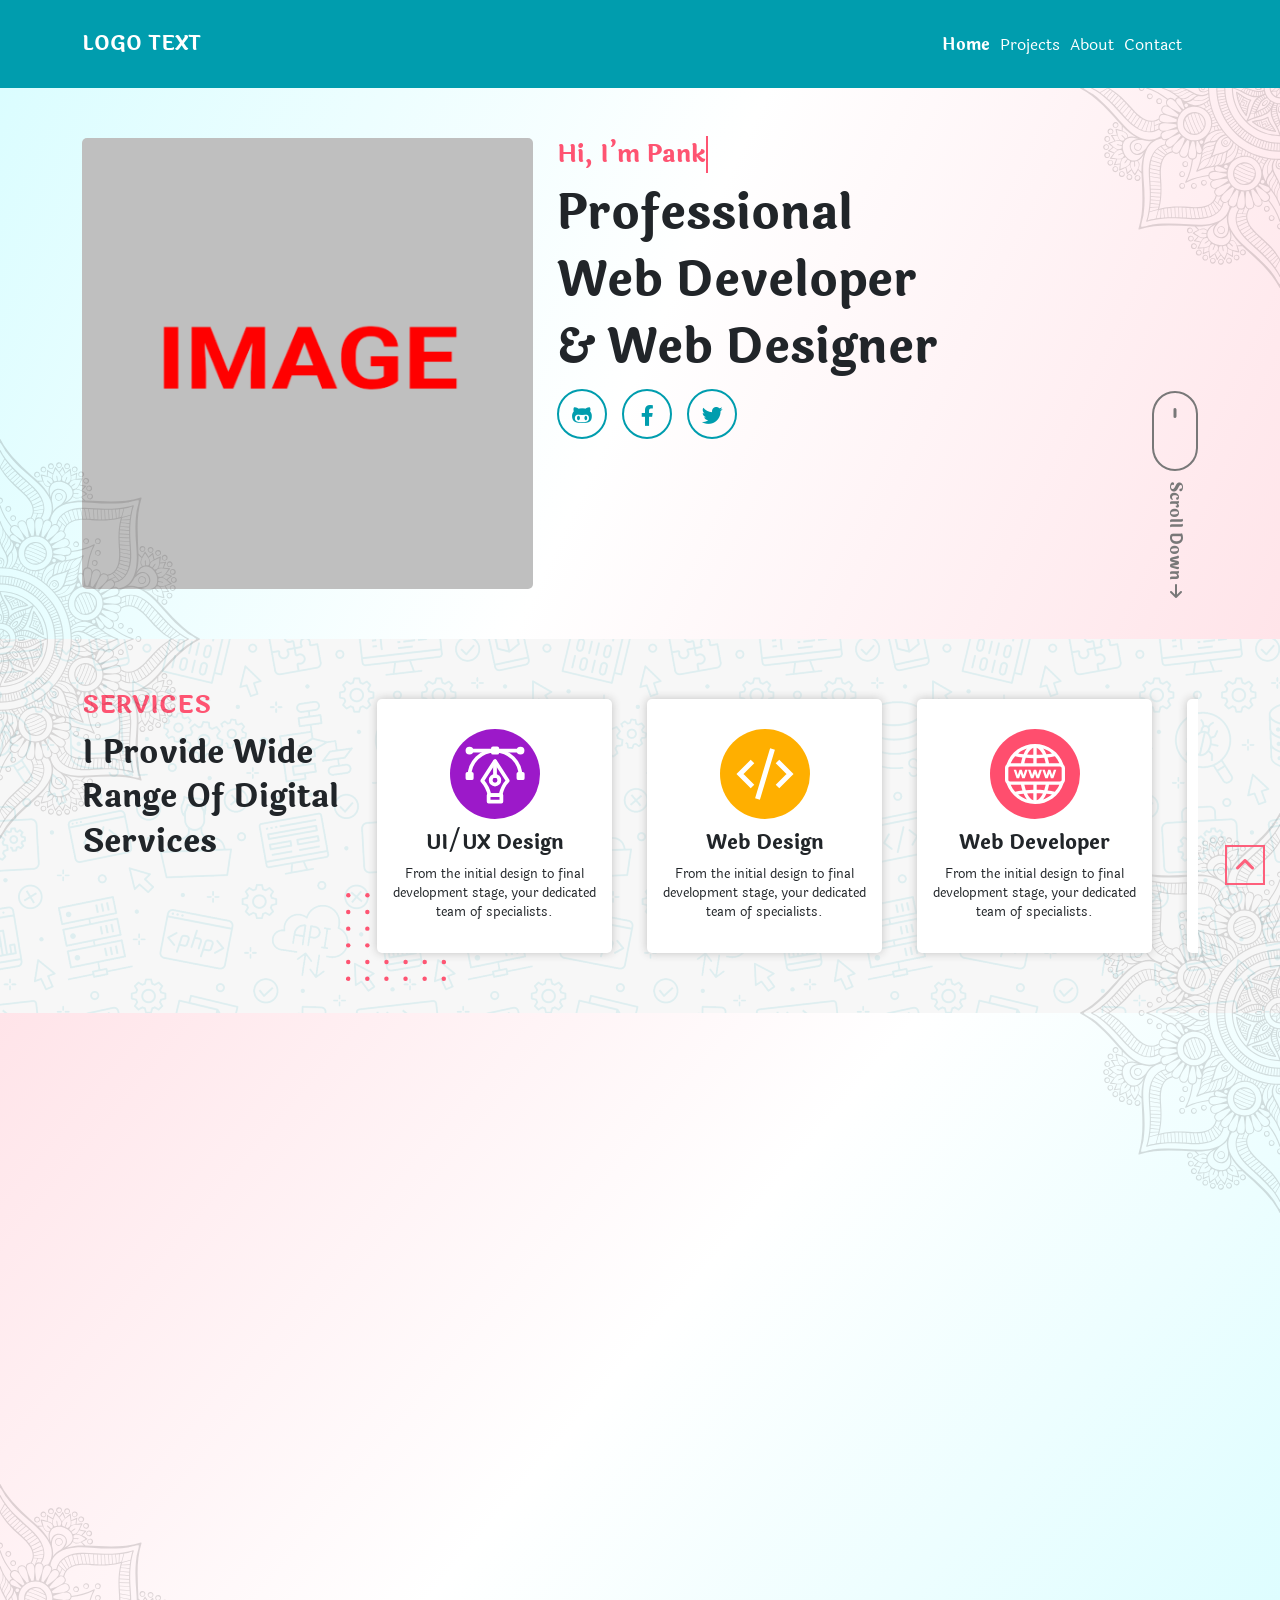
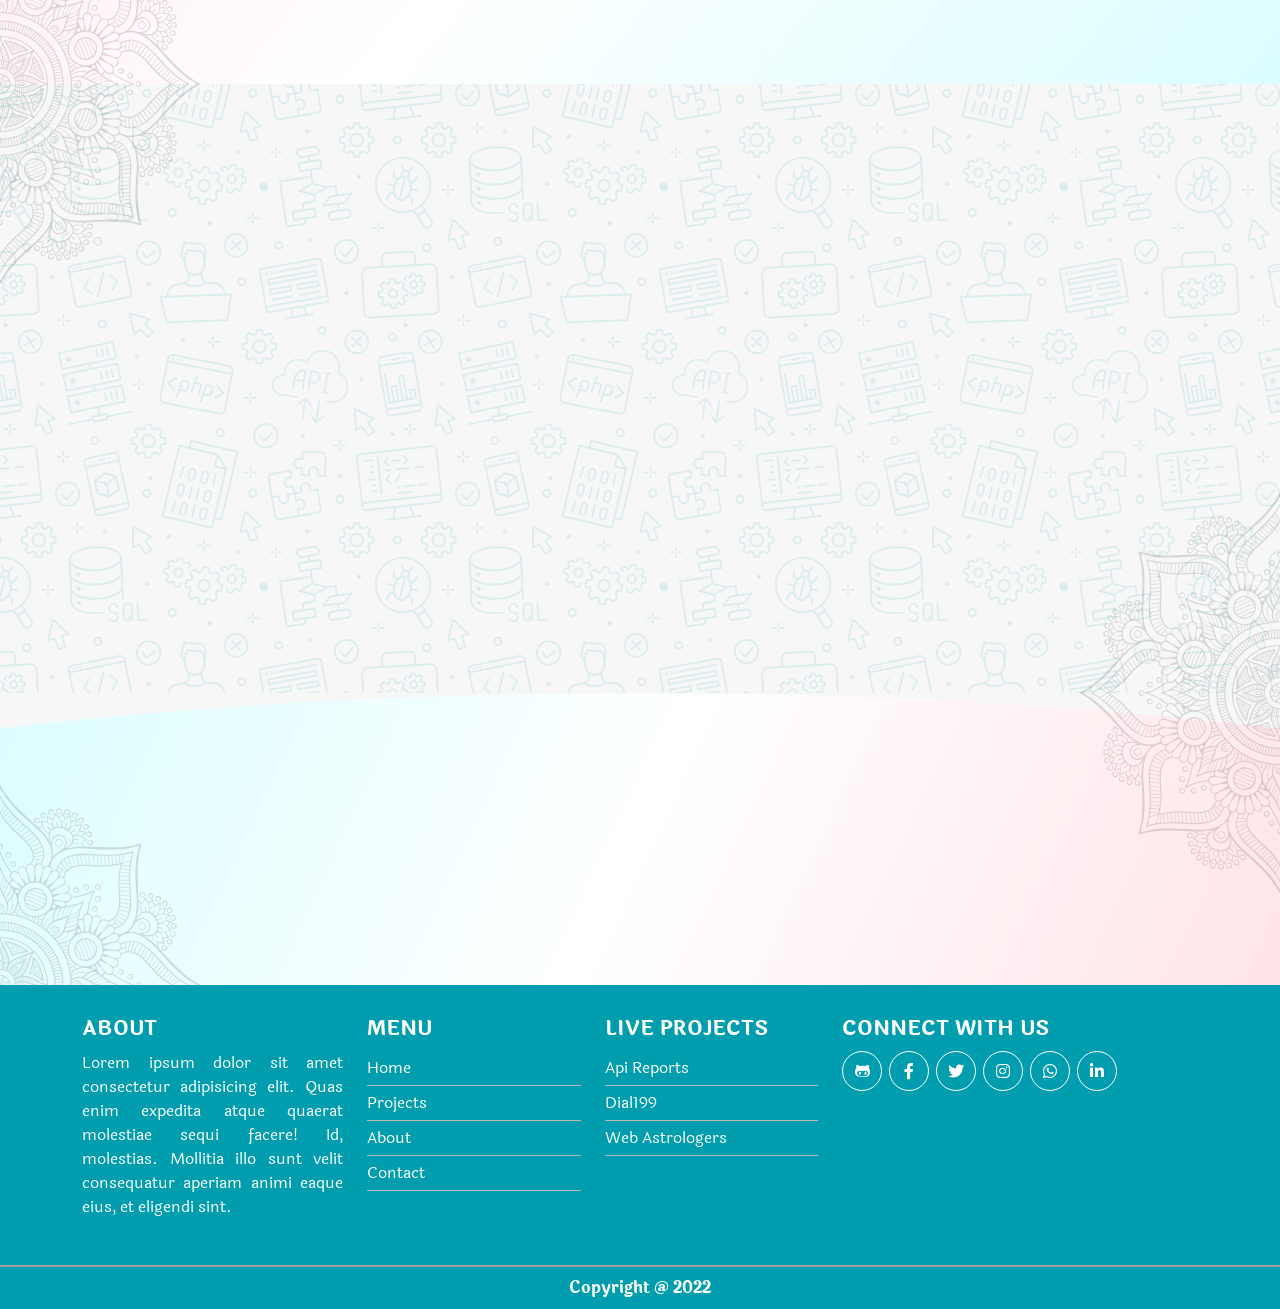
<file: index.html>
<!DOCTYPE html><html lang="en"><head><meta http-equiv="Content-Type" content="text/html; charset=utf-8" /><meta charset="UTF-8"><meta name="viewport" content="width=device-width, initial-scale=1.0, shrink-to-fit=no" /><title>Pankaj Kumar Tanwar | Portfolio</title><meta name="description" content="Professional PHP Developer and Web Designer." /><meta name="keywords" content="pankaj kumar tanwar, pankaj kumar, pankaj Portfolio, pankaj kumar Portfolio" /><meta name="robots" content="index, follow" /><meta name="language" content="en"><meta name="reply-to" content="pankajku94@gmail.com"><meta name="url" content="https://pankajku94.github.io/my-portfolio.github.io/"><meta name="identifier-URL" content="https://pankajku94.github.io/my-portfolio.github.io/"><link rel="alternate" href="https://pankajku94.github.io/my-portfolio.github.io/" hreflang="en-in" /><meta name="coverage" content="Worldwide"><meta name="distribution" content="Global"><meta name="rating" content="General"><meta name="googlebot" content="index, follow, max-snippet:-1, max-image-preview:large, max-video-preview:-1" /><meta name="bingbot" content="index, follow, max-snippet:-1, max-image-preview:large, max-video-preview:-1" /><link rel="author" href="pankajku94" title="Pankaj Kumar Tanwar | Portfolio" /><link href="https://pankajku94.github.io/my-portfolio.github.io/" rel="publisher" /><link id="canonical" rel="canonical" href="https://pankajku94.github.io/my-portfolio.github.io/" /><meta name="theme-color" content="#009DAE" /><meta name="copyright" content="https://pankajku94.github.io/my-portfolio.github.io/" /><meta property="og:title" content="Pankaj Kumar Tanwar | Portfolio" /><meta property="og:locale" content="en_US" /><meta property="og:site_name" content="Pankaj Kumar Tanwar | Portfolio" /><meta property="og:url" content="https://pankajku94.github.io/my-portfolio.github.io/" /><meta property="og:description" content="Professional PHP Developer and Web Designer." /><meta property="og:keywords" content="pankaj kumar tanwar, pankaj kumar, pankaj Portfolio, pankaj kumar Portfolio" /><meta property="og:type" content="website" /><meta name="og:email" content="pankajku94@gmail.com" /><meta name="og:phone_number" content="+91-7503794647" /><meta property="og:image" content="./assets/img/favicon/android-icon-512x512.png" /><meta name="DC.title" content="Pankaj Kumar Tanwar | Portfolio" /><meta name="geo.region" content="IN-DL" /><meta name="geo.placename" content="Dwarka Sec - 22" /><meta name="geo.position" content="28.5571;77.0673" /><meta name="ICBM" content="28.5571;77.0673" /><link rel='dns-prefetch' href='https://pankajku94.github.io/my-portfolio.github.io/' /><meta name="twitter:image" content="./assets/img/favicon/android-icon-512x512.png" /><meta name="twitter:card" content="summary_large_image" /><meta name="twitter:site" content="@pankajku94" /><meta name="twitter:creator" content="@pankajku94" /><meta name="twitter:title" content="@pankajku94" /><meta name="twitter:description" content="Professional PHP Developer and Web Designer." /><link rel="icon" href="./assets/img/favicon/favicon.ico" type="image/x-icon"><link rel="apple-touch-icon" sizes="57x57" href="./assets/img/favicon/apple-icon-57x57.png"><link rel="apple-touch-icon" sizes="60x60" href="./assets/img/favicon/apple-icon-60x60.png"><link rel="apple-touch-icon" sizes="72x72" href="./assets/img/favicon/apple-icon-72x72.png"><link rel="apple-touch-icon" sizes="76x76" href="./assets/img/favicon/apple-icon-76x76.png"><link rel="apple-touch-icon" sizes="114x114" href="./assets/img/favicon/apple-icon-114x114.png"><link rel="apple-touch-icon" sizes="120x120" href="./assets/img/favicon/apple-icon-120x120.png"><link rel="apple-touch-icon" sizes="144x144" href="./assets/img/favicon/apple-icon-144x144.png"><link rel="apple-touch-icon" sizes="152x152" href="./assets/img/favicon/apple-icon-152x152.png"><link rel="apple-touch-icon" sizes="180x180" href="./assets/img/favicon/apple-icon-180x180.png"><link rel="icon" type="image/png" sizes="192x192" href="./assets/img/favicon/android-icon-192x192.png"><link rel="icon" type="image/png" sizes="32x32" href="./assets/img/favicon/favicon-32x32.png"><link rel="icon" type="image/png" sizes="96x96" href="./assets/img/favicon/favicon-96x96.png"><link rel="icon" type="image/png" sizes="16x16" href="./assets/img/favicon/favicon-16x16.png"><link rel="manifest" href="./assets/img/favicon/manifest.json"><meta name="msapplication-TileColor" content="#009DAE"><meta name="msapplication-TileImage" content="./assets/img/favicon/ms-icon-144x144.png"><link rel="stylesheet" href="./assets/plugin/bootstrap/bootstrap.min.css"><link rel="stylesheet" href="./assets/plugin/fontawesome/css/all.min.css"><link rel="stylesheet" href="./assets/plugin/lightbox/css/lightbox.min.css"><link rel="stylesheet" href="./assets/plugin/aos/aos.css"><link rel="stylesheet" href="./assets/plugin/hover/hover-min.css"><link rel="stylesheet" href="./assets/plugin/swiper/swiper-bundle.min.css"><link rel="stylesheet" href="./assets/css/style.css"><script src="./assets/js/jquery-3.6.0.min.js"></script><script type="application/ld+json">{ "@context": "https://schema.org/", "@type": "Person", "name": "Pankaj Kumar Tanwar", "url": "https://pankajku94.github.io/my-portfolio.github.io/", "image": "PICTURE_LINK", "sameAs": ["https://www.facebook.com/aadiku94", "https://twitter.com/pankajku94", "https://www.instagram.com/pankajku94/", "https://www.linkedin.com/in/pankajku94/", "https://github.com/pankajku94", "https://pankajku94.github.io/my-portfolio.github.io/" ], "jobTitle": "PHP Developer", "worksFor":{ "@type": "Organization", "name": "DIVINE MESSENGER PVT LTD"}} </script></head><body><header><div class="header"><div class="container"><div class="content"><div class="logo-cntr"><a href="./" class="link"><h5 class="text">LOGO TEXT</h5></a><div class="menu-toggler mainMenuToggler" id="mainMenuToggler"><span class="toggler"></span></div></div><div class="nav-cntr"><div class="menu-toggler mainMenuToggler" id="mainMenuToggler2"><span class="toggler"></span></i></div><ul class="cnav"><li class="li active"><a href="./" class="link"><span>Home</span></a></li><li class="li"><a href="./projects.html" class="link"><span>Projects</span></a></li><li class="li"><a href="./about.html" class="link"><span>About</span></a></li><li class="li"><a href="./contact.html" class="link"><span>Contact</span></a></li></ul></div></div></div></div></header><section class="homepage"><div class="top-banner"><img data-src="./assets/img/pattern/mandala-1.svg" alt="Mandala" class="lazy-load pk-manadala top-right"><div class="container"><div class="row"><div class="col-md-6 col-xl-5"><div class="img-box" data-aos="flip-up"><img data-src="./assets/img/my/about.png" alt="Image" class="lazy-load img"></div></div><div class="col-md-6 col-xl-7"><div class="details-box" data-aos="flip-down" data-aos-delay="300"><h4 class="t typewrite" data-aos="fade-left" data-aos-delay="600" data-period="2000" data-type='[ "Hi, I’m Pankaj", "I am Web Developer.", "I Love Programming.", "I Love to Develop." ]'><span class="wrap"></span></h4><h1 class="s" data-aos="fade-right" data-aos-delay="900">Professional Web Developer & Web Designer</h1><div class="social-links"><a href="https://github.com/pankajku94" target="_blank" class="link hvr-buzz-out" data-aos="fade-left" data-aos-delay="100" title="GitHub"><i class="fa-brands fa-github-alt"></i></a><a href="https://www.facebook.com/aadiku94" target="_blank" class="link hvr-buzz-out" data-aos="fade-left" data-aos-delay="300" title="Facebook"><i class="fa-brands fa-facebook-f"></i></a><a href="https://twitter.com/pankajku94" target="_blank" class="link hvr-buzz-out" data-aos="fade-left" data-aos-delay="600" title="Twitter"><i class="fa-brands fa-twitter"></i></a></div></div></div></div><a href="#main-serivces-container" class="mouse-icon" data-aos="fade-up"><div class="icon"></div><div class="t">Scroll Down <i class="fa-solid fa-arrow-right"></i></div></a></div><img data-src="./assets/img/pattern/mandala-1.svg" alt="Mandala" class="lazy-load pk-manadala bottom-left"></div><div class="services" id="main-serivces-container"><div class="pb-bg"></div><img data-src="./assets/img/pattern/mandala-1.svg" alt="Mandala" class="lazy-load pk-manadala top-left"><div class="container"><div class="services-cntr row"><div class="col-md-5 col-lg-3"><div class="cntrl-bx" data-aos="fade-right"><h4 class="t">Services</h4><h2 class="s" data-aos="fade-up">I Provide Wide Range Of Digital Services</h2><div class="scroll-nav-bx"><div class="nav left" data-aos="fade-right" data-aos-delay="500"><i class="fa-solid fa-angle-left"></i></div><div class="nav right" data-aos="fade-left" data-aos-delay="1000"><i class="fa-solid fa-angle-right"></i></div></div></div></div><div class="col-md-7 col-lg-9"><div class="all-services"><div class="swiper" id="servicesSlider"><div class="swiper-wrapper" id="allServicesBox"></div></div></div></div></div></div><img data-src="./assets/img/pattern/mandala-1.svg" alt="Mandala" class="lazy-load pk-manadala bottom-right"></div><div class="about"><img data-src="./assets/img/pattern/mandala-1.svg" alt="Mandala" class="lazy-load pk-manadala top-right"><div class="container"><div class="row"><div class="col-md-6 col-xl-6"><div class="det-bx" data-aos="fade-right"><h5 class="t">ABOUT US</h5><h2 class="s">You Can Imagine I Can Do</h2></div></div><div class="col-md-6 col-xl-6"><div class="img-bx" data-aos="fade-left"><div class="img-cntr"><img data-src="./assets/img/my/about.png" alt="About Image" class="lazy-load img"></div></div></div></div><div class="about-me-bx" data-aos="fade-down"><h5 class="t">About Me</h5><p class="d">Lorem ipsum dolor sit amet consectetur adipisicing elit. Voluptates consequatur omnis recusandae quibusdam hic et ratione possimus ullam nobis officia amet sit, consectetur eaque a nemo, ea autem laudantium aliquid?</p></div></div><img data-src="./assets/img/pattern/mandala-1.svg" alt="Mandala" class="lazy-load pk-manadala bottom-left"></div><div class="projects"><div class="pb-bg"></div><img data-src="./assets/img/pattern/mandala-1.svg" alt="Mandala" class="lazy-load pk-manadala top-left"><div class="container"><div class="head"><h4 class="t" data-aos="fade-up">Working Process</h4><h2 class="s" data-aos="fade-down">My Creative Portfolio</h2></div><div class="project"><div class="row" id="projectsRow"></div></div><div data-aos="fade-up"><a href="./projects.html" class="see-more-link">See More <i class="fa-solid fa-arrow-right-long"></i></a></div></div><img data-src="./assets/img/pattern/mandala-1.svg" alt="Mandala" class="lazy-load pk-manadala bottom-right"></div><div class="skills"><img data-src="./assets/img/pattern/mandala-1.svg" alt="Mandala" class="lazy-load pk-manadala top-right"><div class="container"><div class="head"><h4 class="t" data-aos="fade-up">Skills</h4><h2 class="s" data-aos="fade-down">My All Skills</h2></div><div class="all"><div class="c-row" id="allSkills"></div></div></div><img data-src="./assets/img/pattern/mandala-1.svg" alt="Mandala" class="lazy-load pk-manadala bottom-left"></div></section><footer><div class="footer"><div class="links-box"><div class="container"><div class="row"><div class="col-lg-3 col-xl-3"><div class="about-bx"><h5 class="t">About</h5><p class="d">Lorem ipsum dolor sit amet consectetur adipisicing elit. Quas enim expedita atque quaerat molestiae sequi facere! Id, molestias. Mollitia illo sunt velit consequatur aperiam animi eaque eius, et eligendi sint.</p></div></div><div class="col-lg-6 col-xl-5"><div class="row"><div class="col-6"><h5 class="flink-title">Menu</h5><ul class="flink-list"><li class="li"><a href="./" class="link">Home</a></li><li class="li"><a href="./projects.html" class="link">Projects</a></li><li class="li"><a href="./about.html" class="link">About</a></li><li class="li"><a href="./contact.html" class="link">Contact</a></li></ul></div><div class="col-6"><h5 class="flink-title">Live Projects</h5><ul class="flink-list"><li class="li"><a href="https://www.apireports.com/" target="_blank" class="link" aria-label="Api Reports" rel="noreferrer">Api Reports</a></li><li class="li"><a href="https://www.dial199.com/" target="_blank" class="link" aria-label="Dial199" rel="noreferrer">Dial199</a></li><li class="li"><a href="https://www.webastrologers.com/" target="_blank" class="link" aria-label="Web Astrologers" rel="noreferrer">Web Astrologers</a></li></ul></div></div></div><div class="col-lg-3 col-xl-4"><div class="social-box"><h5 class="t">Connect With Us</h5><div class="social-links" id="footerAllSocialLinks"></div></div></div></div></div></div><div class="copyright-box"><div class="container"><h6 class="t">Copyright @ 2022</h6></div></div></div></footer><section class="bottom-goto-top-btn" id="goToTopBtn"><i class="fa-solid fa-angle-up"></i></section><script src="./assets/plugin/aos/aos.js"></script><script src="./assets/plugin/lightbox/js/lightbox.min.js"></script><script src="./assets/plugin/swiper/swiper-bundle.min.js"></script><script src="./assets/plugin/bootstrap/bootstrap.min.js"></script><script src="./assets/js/jquery.lazy.min.js"></script><script src="./assets/js/style.js"></script><script>$(document).ready(function (){ loadServices(); loadProjects(); loadSkills(); loadSocialLinks(); AOS.init(); var swiper=new Swiper("#servicesSlider",{ slidesPerView: "auto", spaceBetween: 15, grabCursor: true, navigation:{ nextEl: ".scroll-nav-bx .nav.right", prevEl: ".scroll-nav-bx .nav.left",},});}); </script></body></html>
</file>
<file: assets/css/style.css>
:root{--theme-color:#FE5472;--secondary-color:#009DAE;--pk-box-shadow:0 0 25px rgb(0 0 0/20%);--pk-border-color:#DEE2E6}@font-face{font-family:'Laila';font-style:normal;font-weight:300;font-display:swap;src:url(../../assets/fonts/Laila-Light-1.woff2) format('woff2');unicode-range:U+0900-097F,U+1CD0-1CF6,U+1CF8-1CF9,U+200C-200D,U+20A8,U+20B9,U+25CC,U+A830-A839,U+A8E0-A8FB}@font-face{font-family:'Laila';font-style:normal;font-weight:300;font-display:swap;src:url(../../assets/fonts/Laila-Light-2.woff2) format('woff2');unicode-range:U+0100-024F,U+0259,U+1E00-1EFF,U+2020,U+20A0-20AB,U+20AD-20CF,U+2113,U+2C60-2C7F,U+A720-A7FF}@font-face{font-family:'Laila';font-style:normal;font-weight:300;font-display:swap;src:url(../../assets/fonts/Laila-Light-3.woff2) format('woff2');unicode-range:U+0000-00FF,U+0131,U+0152-0153,U+02BB-02BC,U+02C6,U+02DA,U+02DC,U+2000-206F,U+2074,U+20AC,U+2122,U+2191,U+2193,U+2212,U+2215,U+FEFF,U+FFFD}@font-face{font-family:'Laila';font-style:normal;font-weight:400;font-display:swap;src:url(../../assets/fonts/Laila-Regular-1.woff2) format('woff2');unicode-range:U+0900-097F,U+1CD0-1CF6,U+1CF8-1CF9,U+200C-200D,U+20A8,U+20B9,U+25CC,U+A830-A839,U+A8E0-A8FB}@font-face{font-family:'Laila';font-style:normal;font-weight:400;font-display:swap;src:url(../../assets/fonts/Laila-Regular-2.woff2) format('woff2');unicode-range:U+0100-024F,U+0259,U+1E00-1EFF,U+2020,U+20A0-20AB,U+20AD-20CF,U+2113,U+2C60-2C7F,U+A720-A7FF}@font-face{font-family:'Laila';font-style:normal;font-weight:400;font-display:swap;src:url(../../assets/fonts/Laila-Regular-3.woff2) format('woff2');unicode-range:U+0000-00FF,U+0131,U+0152-0153,U+02BB-02BC,U+02C6,U+02DA,U+02DC,U+2000-206F,U+2074,U+20AC,U+2122,U+2191,U+2193,U+2212,U+2215,U+FEFF,U+FFFD}@font-face{font-family:'Laila';font-style:normal;font-weight:500;font-display:swap;src:url(../../assets/fonts/Laila-Medium-1.woff2) format('woff2');unicode-range:U+0900-097F,U+1CD0-1CF6,U+1CF8-1CF9,U+200C-200D,U+20A8,U+20B9,U+25CC,U+A830-A839,U+A8E0-A8FB}@font-face{font-family:'Laila';font-style:normal;font-weight:500;font-display:swap;src:url(../../assets/fonts/Laila-Medium-2.woff2) format('woff2');unicode-range:U+0100-024F,U+0259,U+1E00-1EFF,U+2020,U+20A0-20AB,U+20AD-20CF,U+2113,U+2C60-2C7F,U+A720-A7FF}@font-face{font-family:'Laila';font-style:normal;font-weight:500;font-display:swap;src:url(../../assets/fonts/Laila-Medium-3.woff2) format('woff2');unicode-range:U+0000-00FF,U+0131,U+0152-0153,U+02BB-02BC,U+02C6,U+02DA,U+02DC,U+2000-206F,U+2074,U+20AC,U+2122,U+2191,U+2193,U+2212,U+2215,U+FEFF,U+FFFD}@font-face{font-family:'Laila';font-style:normal;font-weight:600;font-display:swap;src:url(../../assets/fonts/Laila-Semibold-1.woff2) format('woff2');unicode-range:U+0900-097F,U+1CD0-1CF6,U+1CF8-1CF9,U+200C-200D,U+20A8,U+20B9,U+25CC,U+A830-A839,U+A8E0-A8FB}@font-face{font-family:'Laila';font-style:normal;font-weight:600;font-display:swap;src:url(../../assets/fonts/Laila-Semibold-2.woff2) format('woff2');unicode-range:U+0100-024F,U+0259,U+1E00-1EFF,U+2020,U+20A0-20AB,U+20AD-20CF,U+2113,U+2C60-2C7F,U+A720-A7FF}@font-face{font-family:'Laila';font-style:normal;font-weight:600;font-display:swap;src:url(../../assets/fonts/Laila-Semibold-1.woff2) format('woff2');unicode-range:U+0000-00FF,U+0131,U+0152-0153,U+02BB-02BC,U+02C6,U+02DA,U+02DC,U+2000-206F,U+2074,U+20AC,U+2122,U+2191,U+2193,U+2212,U+2215,U+FEFF,U+FFFD}@font-face{font-family:'Laila';font-style:normal;font-weight:700;font-display:swap;src:url(../../assets/fonts/Laila-Bold-1.woff2) format('woff2');unicode-range:U+0900-097F,U+1CD0-1CF6,U+1CF8-1CF9,U+200C-200D,U+20A8,U+20B9,U+25CC,U+A830-A839,U+A8E0-A8FB}@font-face{font-family:'Laila';font-style:normal;font-weight:700;font-display:swap;src:url(../../assets/fonts/Laila-Bold-2.woff2) format('woff2');unicode-range:U+0100-024F,U+0259,U+1E00-1EFF,U+2020,U+20A0-20AB,U+20AD-20CF,U+2113,U+2C60-2C7F,U+A720-A7FF}@font-face{font-family:'Laila';font-style:normal;font-weight:700;font-display:swap;src:url(../../assets/fonts/Laila-Bold-3.woff2) format('woff2');unicode-range:U+0000-00FF,U+0131,U+0152-0153,U+02BB-02BC,U+02C6,U+02DA,U+02DC,U+2000-206F,U+2074,U+20AC,U+2122,U+2191,U+2193,U+2212,U+2215,U+FEFF,U+FFFD}html{scroll-behavior:smooth}body{font-family:'Laila',ui-sans-serif,system-ui,-apple-system,BlinkMacSystemFont,Segoe UI,Roboto,Helvetica Neue,Arial,Noto Sans,sans-serif,Apple Color Emoji,Segoe UI Emoji,Segoe UI Symbol,Noto Color Emoji;background-color:rgb(0 0 0 / 3%)}html{scroll-behavior:smooth}input:-webkit-autofill,input:-webkit-autofill:hover,input:-webkit-autofill:focus{-webkit-box-shadow:0 0 0 1000px white inset!important;box-shadow:0 0 0 1000px white inset!important}h1,h2,h3,h4,h5,h6,p,div,section,img,input,button,i,ul,li,td,svg,a,span{transition:all .4s ease;-moz-transition:all .4s ease;-o-transition:all .4s ease;-ms-transition:all .4s ease;-webkit-transition:all .4s ease}.h1,.h2,.h3,.h4,.h5,.h6,h1,h2,h3,h4,h5,h6{line-height:1.4}input,input:focus,button,button:focus{outline:none}.theme-container{max-width:1500px;padding:0 80px;margin-left:auto;margin-right:auto}.typewrite>.wrap{border-right:2px solid #FE5472}.pk-zindex2{z-index:2}.pk-manadala{position:absolute;width:25rem;height:25rem;opacity:.15;z-index:1}.pk-manadala.top-left{top:-12.5rem;left:-12.5rem}.pk-manadala.top-right{top:-12.5rem;right:-12.5rem}.pk-manadala.bottom-left{bottom:-12.5rem;left:-12.5rem}.pk-manadala.bottom-right{bottom:-12.5rem;right:-12.5rem}@keyframes growProgressBar{0%,33%{--pgPercentage:0}100%{--pgPercentage:var(--value)}}@property --pgPercentage{syntax:'<number>';inherits:false;initial-value:0}div[role="progressbar"]{--size:10rem;--fg:#369;--bg:#def;--pgPercentage:var(--value);animation:growProgressBar 3s 1 forwards;width:var(--size);height:var(--size);border-radius:100%;display:grid;place-items:center;background:radial-gradient(closest-side,white 80%,transparent 0 99.9%,white 0),conic-gradient(var(--fg) calc(var(--pgPercentage) * 1%),var(--bg) 0);font-size:calc(var(--size) / 5);color:var(--fg)}div[role="progressbar"]::before{counter-reset:percentage var(--value);content:counter(percentage) '%'}.header{padding:30px 0;background-color:var(--secondary-color);color:#FFF}.header.ftop{padding:15px 0;position:fixed;top:0;width:100%;z-index:10}.header .content .logo-cntr{display:inline-block;text-align:left;width:30%;position:relative}.header .content .logo-cntr .menu-toggler{display:none;position:absolute;top:0;right:0;cursor:pointer;width:30px;height:30px}.header .content .logo-cntr .menu-toggler .toggler{--size:30px;--height:4px;--bg-clr:#FFF;width:var(--size);background-color:var(--bg-clr);height:var(--height);top:50%;transform:translateY(-50%);display:block;position:relative;transition:all .4s ease;-moz-transition:all .4s ease;-o-transition:all .4s ease;-ms-transition:all .4s ease;-webkit-transition:all .4s ease}.header .content .logo-cntr .menu-toggler .toggler::before,.header .content .logo-cntr .menu-toggler .toggler::after{content:" ";width:var(--size);height:var(--height);background-color:var(--bg-clr);position:absolute;top:-10px}.header .content .logo-cntr .menu-toggler .toggler::after{top:unset;bottom:-10px}.header .content .logo-cntr .menu-toggler:hover .toggler::before{transform:rotate(338deg)}.header .content .logo-cntr .menu-toggler:hover .toggler::after{transform:rotate(18deg)}.header .content .logo-cntr .link{text-decoration:none;outline:none;color:inherit;display:block;width:fit-content}.header .content .logo-cntr .link .text{font-weight:bold;margin:0;width:fit-content}.header .content .nav-cntr{display:inline-block;width:69%;text-align:right;position:relative}.header .content .nav-cntr .menu-toggler{display:none;position:absolute;right:12px;top:27px;cursor:pointer;width:30px;height:30px}.header .content .nav-cntr .menu-toggler .toggler{--size:30px;--height:4px;--bg-clr:#000;width:var(--size);height:var(--height);display:block;position:relative;top:50%;transform:translateY(-50%);transition:all .4s ease;-moz-transition:all .4s ease;-o-transition:all .4s ease;-ms-transition:all .4s ease;-webkit-transition:all .4s ease}.header .content .nav-cntr .menu-toggler .toggler::before,.header .content .nav-cntr .menu-toggler .toggler::after{content:" ";width:var(--size);height:var(--height);background-color:var(--bg-clr);position:absolute;left:0;transform:rotate(45deg)}.header .content .nav-cntr .menu-toggler .toggler::after{transform:rotate(-45deg)}.header .content .nav-cntr .menu-toggler:hover .toggler::before{transform:rotate(24deg)}.header .content .nav-cntr .menu-toggler:hover .toggler::after{transform:rotate(-24deg)}.header .content .nav-cntr .cnav{margin:0;padding:0;list-style:none}.header .content .nav-cntr .cnav>.li{display:inline-block}.header .content .nav-cntr .cnav>.li>.link{text-decoration:none;outline:none;color:inherit;padding:5px}.header .content .nav-cntr .cnav>.li.active>.link{font-weight:bold}.footer{background-color:var(--secondary-color)}.footer .links-box{padding:30px 0}.footer .links-box .flink-title{font-weight:bold;color:#FFF;text-transform:uppercase}.footer .links-box .flink-list{margin:0;padding:0;color:#FFF;list-style:none;margin-bottom:15px}.footer .links-box .flink-list>.li{border-bottom:1px solid #b9b9b9;padding:5px 0}.footer .links-box .flink-list>.li>.link{text-decoration:none;outline:none;display:block;color:inherit}.footer .links-box .flink-list>.li:hover{background-color:#FFF;color:var(--secondary-color)}.footer .links-box .flink-list>.li:hover>.link{font-weight:bold;padding-left:10px}.footer .links-box .about-bx{color:#FFF}.footer .links-box .about-bx .t{font-weight:bold;text-transform:uppercase}.footer .links-box .about-bx .d{text-align:justify}.footer .links-box .social-box .t{font-weight:bold;text-transform:uppercase;color:#FFF}.footer .links-box .social-box .social-links{display:flex;flex-wrap:wrap;gap:7px}.footer .links-box .social-box .social-links .link{text-decoration:none;display:block;outline:none;color:#FFF;width:40px;height:40px;line-height:40px;font-size:16px;border:1px solid #FFF;text-align:center;border-radius:100%;background:linear-gradient(to left,transparent 50%,#FFF 50%) right;background-size:200%}.footer .links-box .social-box .social-links .link:hover{background-position:left;color:var(--secondary-color);box-shadow:0 0 15px #fff;transform:scale(1.1)}.footer .copyright-box{text-align:center;padding:10px 0;border-top:2px solid #9d9d9d}.footer .copyright-box .t{font-weight:bold;color:#FFF;margin:0}.bottom-goto-top-btn{--size:40px;position:fixed;bottom:15px;right:15px;width:var(--size);height:var(--size);line-height:var(--size);text-align:center;font-size:24px;cursor:pointer;display:none;border:2px solid var(--theme-color);color:var(--theme-color);z-index:3}.bottom-goto-top-btn:hover{background-color:var(--theme-color);color:#FFF}.homepage{}.homepage .top-banner{padding:50px 0 25px 0;background:linear-gradient(295deg,#ffe4e9,#fff,#dbfdff);position:relative;overflow:hidden}.homepage .top-banner .img-box{margin-bottom:25px;overflow:hidden;border-radius:5px;z-index:2}.homepage .top-banner .img-box .img{width:100%;z-index:2}.homepage .top-banner .img-box:hover .img{transform:scale(1.2)}.homepage .top-banner .details-box{margin-bottom:25px;height:100%;position:relative}.homepage .top-banner .details-box>.t{color:var(--theme-color);font-weight:bold}.homepage .top-banner .details-box>.s{font-weight:bold;font-size:3rem;max-width:400px}.homepage .top-banner .details-box>.social-links{display:flex;gap:15px}.homepage .top-banner .details-box>.social-links>.link{text-decoration:none;outline:none;display:block;--size:50px;width:var(--size);height:var(--size);line-height:var(--size);color:var(--secondary-color);text-align:center;font-size:1.3rem;border-radius:100%;border:2px solid var(--secondary-color)}.homepage .top-banner .details-box>.social-links>.link:hover{background-color:var(--secondary-color);color:#FFF;box-shadow:0 0 13px var(--secondary-color)}.homepage .top-banner .mouse-icon{display:flex;align-items:center;gap:10px;transform:rotate(90deg);position:absolute;bottom:120px;right:0;cursor:pointer;text-decoration:none;--tt-clr:#787878;color:var(--tt-clr);width:210px}.homepage .top-banner .mouse-icon .icon{width:80px;height:46px;border:2px solid var(--tt-clr);border-radius:40px;position:relative}.homepage .top-banner .mouse-icon .icon::after{content:" ";width:10px;height:3px;background-color:var(--tt-clr);position:absolute;top:50%;transform:translateY(-50%);left:15px;border-radius:15px}.homepage .top-banner .mouse-icon .t{font-weight:bold}.homepage .top-banner .mouse-icon:hover{--tt-clr:#FFF;color:var(--theme-color)}.homepage .top-banner .mouse-icon:hover .icon{background-color:var(--theme-color)}.homepage .about{padding:50px 0 25px;position:relative;overflow:hidden;background:linear-gradient(130deg,#ffe4e9,#fff,#dbfdff)}.homepage .about .det-bx{margin-bottom:50px}.homepage .about .det-bx .t{color:var(--theme-color);font-weight:bold}.homepage .about .det-bx .s{font-weight:800;font-size:2.8rem;color:#373D4B}.homepage .about .img-bx{margin-bottom:50px;position:relative;z-index:2}.homepage .about .img-bx .img-cntr{border-radius:15px;position:relative}.homepage .about .img-bx .img{width:100%}.homepage .about .img-bx .img-cntr::before{content:" ";background-image:url(../../assets/img/icon/dots.svg);background-repeat:no-repeat;width:100px;height:100px;position:absolute;top:-25px;left:-25px;z-index:-1}.homepage .about .img-bx .img-cntr::after{content:" ";background-image:url(../../assets/img/icon/img-side.svg);background-repeat:no-repeat;width:40px;height:77px;position:absolute;top:0;right:-20px}.homepage .about .about-me-bx{padding:20px;border-radius:5px;position:absolute;bottom:35px;left:30%;transform:translateX(-30%);max-width:500px;background-color:#FFF;box-shadow:0 0 30px rgb(0 0 0 / 20%);z-index:3}.homepage .about .about-me-bx .t{text-decoration:underline;color:var(--theme-color);font-weight:bold;font-size:1.4rem}.homepage .about .about-me-bx .d{text-align:justify;margin:0;font-size:1.2rem}.homepage .projects{padding:50px 0;position:relative;overflow:hidden}.homepage .projects .pb-bg{background-image:url(../../assets/img/bg/code-bg-blue-400.png);position:absolute;z-index:-1;width:100%;height:100%;top:0;left:0;opacity:.1;background-repeat:repeat}.homepage .projects .head{text-align:center;margin-bottom:30px}.homepage .projects .head .t{color:var(--theme-color);text-transform:uppercase;font-weight:bold}.homepage .projects .head .s{font-weight:800;font-size:2.5rem;margin:0}.homepage .projects .project .clbx{z-index:2}.homepage .projects .see-more-link{text-decoration:none;outline:none;color:var(--theme-color);border:2px solid var(--theme-color);border-radius:5px;display:block;width:fit-content;margin:0 auto;padding:7px 35px 7px 15px;font-weight:bold;position:relative;background:linear-gradient(to left,transparent 50%,var(--theme-color) 50%) right;background-size:200%}.homepage .projects .see-more-link i{position:absolute;top:50%;transform:translateY(-50%);margin-left:10px;font-size:18px}.homepage .projects .see-more-link:hover{background-color:var(--theme-color);color:#FFF;background-position:left;box-shadow:var(--pk-box-shadow)}.homepage .skills{padding:50px 0;position:relative;overflow:hidden}.homepage .skills::before{content:" ";width:100%;height:100%;background-color:white;position:absolute;z-index:-1;clip-path:ellipse(100% 90% at 50% 90%);top:0;background-color:#ffefdc;background:linear-gradient(295deg,#ffe4e9,#fff,#dbfdff)}.homepage .skills .head{text-align:center;margin-bottom:30px}.homepage .skills .head .t{color:var(--theme-color);text-transform:uppercase;font-weight:bold}.homepage .skills .head .s{font-weight:800;font-size:2.5rem;margin:0}.homepage .skills .all .c-row{display:flex;flex-wrap:wrap;row-gap:10px;column-gap:10px;justify-content:center}.homepage .skills .all .c-row .skill-bx{transform:rotate3d(1,1,1,320deg);border-radius:100%;position:relative;z-index:2}.homepage .skills .all .c-row .skill-bx .link{text-decoration:none;outline:none;display:block;width:fit-content}.homepage .skills .all .c-row .skill-bx .skill-pro{--size:4rem;--fg:#00d7ff;background:radial-gradient(closest-side,white 90%,transparent 0 99.9%,white 0),conic-gradient(var(--fg) calc(var(--pgPercentage) * 1%),var(--bg) 0);overflow:hidden}.homepage .skills .all .c-row .skill-bx .skill-pro::before{display:none}.homepage .skills .all .c-row .skill-bx .skill-pro .icon{width:40px;height:40px;position:relative;top:10px}.homepage .skills .all .c-row .skill-bx .skill-pro .stitle{font-weight:bold;position:relative;top:17px;color:var(--theme-color)}.homepage .skills .all .c-row .skill-bx:hover{transform:scale(1.1)}.homepage .skills .all .c-row .skill-bx .skill-pro:hover .icon{top:-20px}.homepage .skills .all .c-row .skill-bx .skill-pro:hover .stitle{top:-20px}.homepage .services{padding:50px 0;position:relative;overflow:hidden}.homepage .services .pb-bg{background-image:url(../../assets/img/bg/code-bg-blue-400.png);position:absolute;z-index:-1;width:100%;height:100%;top:0;left:0;opacity:.1;background-repeat:repeat}.homepage .services .services-cntr{}.homepage .services .services-cntr .cntrl-bx{}.homepage .services .services-cntr .cntrl-bx .t{color:var(--theme-color);text-transform:uppercase;font-weight:bold}.homepage .services .services-cntr .cntrl-bx .s{font-weight:bold}.homepage .services .services-cntr .cntrl-bx .scroll-nav-bx{display:flex;gap:15px}.homepage .services .services-cntr .cntrl-bx .scroll-nav-bx .nav{--ss:70px;width:var(--ss);height:var(--ss);line-height:var(--ss);border-radius:100%;background-color:#ECECEC;color:#A8B2CB;text-align:center;display:block;font-size:25px;cursor:pointer}.homepage .services .services-cntr .cntrl-bx .scroll-nav-bx .nav:hover{background-color:var(--theme-color);color:#FFF}.homepage .services .all-services{position:relative;z-index:2}.homepage .services .all-services::before{content:" ";background-image:url(../../assets/img/icon/dots.svg);width:100px;height:100px;position:absolute;bottom:-30px;left:-21px;background-repeat:no-repeat;background-size:100px}.homepage .services .all-services .swiper-slide{width:fit-content;padding:10px}.homepage .services .all-services .sbx{text-align:center;background-color:#FFF;padding:30px 15px;border-radius:5px;max-width:235px;box-shadow:0 0 10px #c1c1c1}.homepage .services .all-services .sbx .img-bx{background-color:var(--color-code);border-radius:100%;width:90px;height:90px;padding:15px;margin:0 auto 10px}.homepage .services .all-services .sbx .img{width:100%}.homepage .services .all-services .sbx .t{font-weight:bold}.homepage .services .all-services .sbx .d{font-size:.8rem;margin:0}.main-project-thumb-bx{border-radius:10px;background-color:#FFF;margin-bottom:30px;position:relative;cursor:pointer}.main-project-thumb-bx::after{content:" ";background-image:url(../../assets/img/icon/img-side.svg);background-repeat:no-repeat;width:30px;height:60px;position:absolute;top:0;right:-15px}.main-project-thumb-bx .link{text-decoration:none;outline:none;color:inherit;display:block}.main-project-thumb-bx .imgbx{overflow:hidden;background-image:var(--image-path);height:250px;background-repeat:no-repeat;background-size:100%;background-position:top;transition:all 1s ease;-moz-transition:all 1s ease;-o-transition:all 1s ease;-ms-transition:all 1s ease;-webkit-transition:all 1s ease;border-top-left-radius:10px}.main-project-thumb-bx .imgbx .img{width:100%}.main-project-thumb-bx .dbx{text-align:center;position:relative;padding:30px 10px 10px}.main-project-thumb-bx .dbx .t{border-radius:50px;background-color:var(--theme-color);color:#FFF;width:fit-content;padding:4px 10px;font-weight:bold;position:absolute;left:50%;transform:translateX(-50%);top:-15px;min-width:100px;font-size:.8rem}.main-project-thumb-bx .dbx .d{font-weight:bold;margin:0;font-size:.9rem}.main-project-thumb-bx:hover{box-shadow:var(--pk-box-shadow)}.main-project-thumb-bx:hover .imgbx{background-position:bottom}.main-project-modal{}.main-project-modal .modal-content{}.main-project-modal .modal-body{}.main-project-modal .modal-body .cls-btn{position:absolute;top:-22px;right:-12px;padding:0;text-align:center;font-size:50px;background-color:unset;border:unset;height:50px;line-height:50px}.main-project-modal .modal-body .thumb-bx{overflow:hidden;width:100%;margin-bottom:25px;border-radius:5px;border:1px solid var(--pk-border-color)}.main-project-modal .modal-body .thumb-bx .img{width:100%}.main-project-modal .modal-body .details-bx{margin-bottom:25px}.main-project-modal .modal-body .details-bx .t{}.main-project-modal .modal-body .details-bx .s{}.main-project-modal .modal-body .details-bx .s>.link{text-decoration:none;outline:none;color:var(--secondary-color)}.main-project-modal .modal-body .about-bx{border-left:5px solid var(--secondary-color);background-color:#F8F9FA;padding:15px;border-radius:5px;margin-bottom:25px}.main-project-modal .modal-body .about-bx .t{text-transform:uppercase;color:var(--secondary-color);font-weight:bold}.main-project-modal .modal-body .about-bx .d{text-align:justify;margin-bottom:0}.main-project-modal .modal-body .skills-used{border-left:5px solid var(--theme-color);background-color:#F8F9FA;padding:15px;border-radius:5px;margin-bottom:25px}.main-project-modal .modal-body .skills-used .t{text-transform:uppercase;color:var(--theme-color);font-weight:bold}.main-project-modal .modal-body .skills-used .skills-bx{display:flex;flex-wrap:wrap;gap:15px;align-items:center}.main-project-modal .modal-body .skills-used .skills-bx .link{text-decoration:none;outline:none;display:block;text-align:center;color:black}.main-project-modal .modal-body .skills-used .skills-bx .link .img{width:59px;height:59px;margin-bottom:5px}.main-project-modal .modal-body .skills-used .skills-bx .link .sk-t{font-size:.6rem;font-weight:bold;margin:0}.main-project-modal .modal-body .skills-used .skills-bx .link:hover{}.main-project-modal .modal-body .gallery{}.main-project-modal .modal-body .gallery .t{text-transform:uppercase;color:var(--theme-color);font-weight:bold;text-align:center;border-bottom:1px solid}.main-project-modal .modal-body .gallery .all-images{display:grid;grid-template-columns:repeat(auto-fill,minmax(100px,1fr));grid-gap:5px;grid-auto-rows:min-max(80px,auto);grid-auto-flow:dense;padding:5px;background-color:#f8f9fa;border-radius:5px}.main-project-modal .modal-body .gallery .all-images .link{text-decoration:none;outline:none;display:block;min-height:100px;background-size:cover!important;background-position:50% 50%!important;border-radius:5px;border:1px solid var(--pk-border-color)}.main-project-modal .modal-body .gallery .all-images .link.c-1{background:#1a535c}.main-project-modal .modal-body .gallery .all-images .link.c-2{background:#4ecdc4}.main-project-modal .modal-body .gallery .all-images .link.c-3{background:#bfd7ea}.main-project-modal .modal-body .gallery .all-images .link.c-4{background:#ff6b6b}.main-project-modal .modal-body .gallery .all-images .link.c-5{background:#ffe66d}.main-project-modal .modal-body .gallery .all-images .link.span-2{grid-column-end:span 2;grid-row-end:span 2;min-height:200px}.main-project-modal .modal-body .gallery .all-images .link.span-3{grid-column-end:span 3;grid-row-end:span 3;min-height:400px}.main-project-modal .modal-body .gallery .all-images .link .img{width:100%}.main-project-modal .modal-body .about-bx:hover,.main-project-modal .modal-body .skills-used:hover,.main-project-modal .modal-body .gallery .all-images:hover,.main-project-modal .modal-body .gallery .all-images .link:hover{box-shadow:var(--pk-box-shadow)}@media(max-width:1200px){.theme-container{padding:0 15px}}@media(max-width:1023px){.homepage .top-banner .mouse-icon{position:relative;bottom:-75px;left:50%;transform:translateX(-50%) rotate(90deg);margin-bottom:160px}.homepage .about .about-me-bx{position:relative;width:100%;max-width:unset;bottom:0}}@media(max-width:767px){.header .content .logo-cntr{width:100%}.header .content .logo-cntr .menu-toggler{display:block}.header .content .nav-cntr{position:fixed;top:0;width:100%;height:100%;background-color:var(--secondary-color);background:linear-gradient(295deg,#ffe4e9,#fff,#dbfdff);z-index:11;left:-800px}.header .content .nav-cntr .menu-toggler{display:block}.header .content .nav-cntr .cnav{text-align:center;top:50%;position:relative;transform:translateY(-50%)}.header .content .nav-cntr .cnav>.li{display:block}.header .content .nav-cntr .cnav>.li>.link{color:#000;font-size:25px;font-weight:bold}.header .content .nav-cntr.show{left:0}}
</file>
